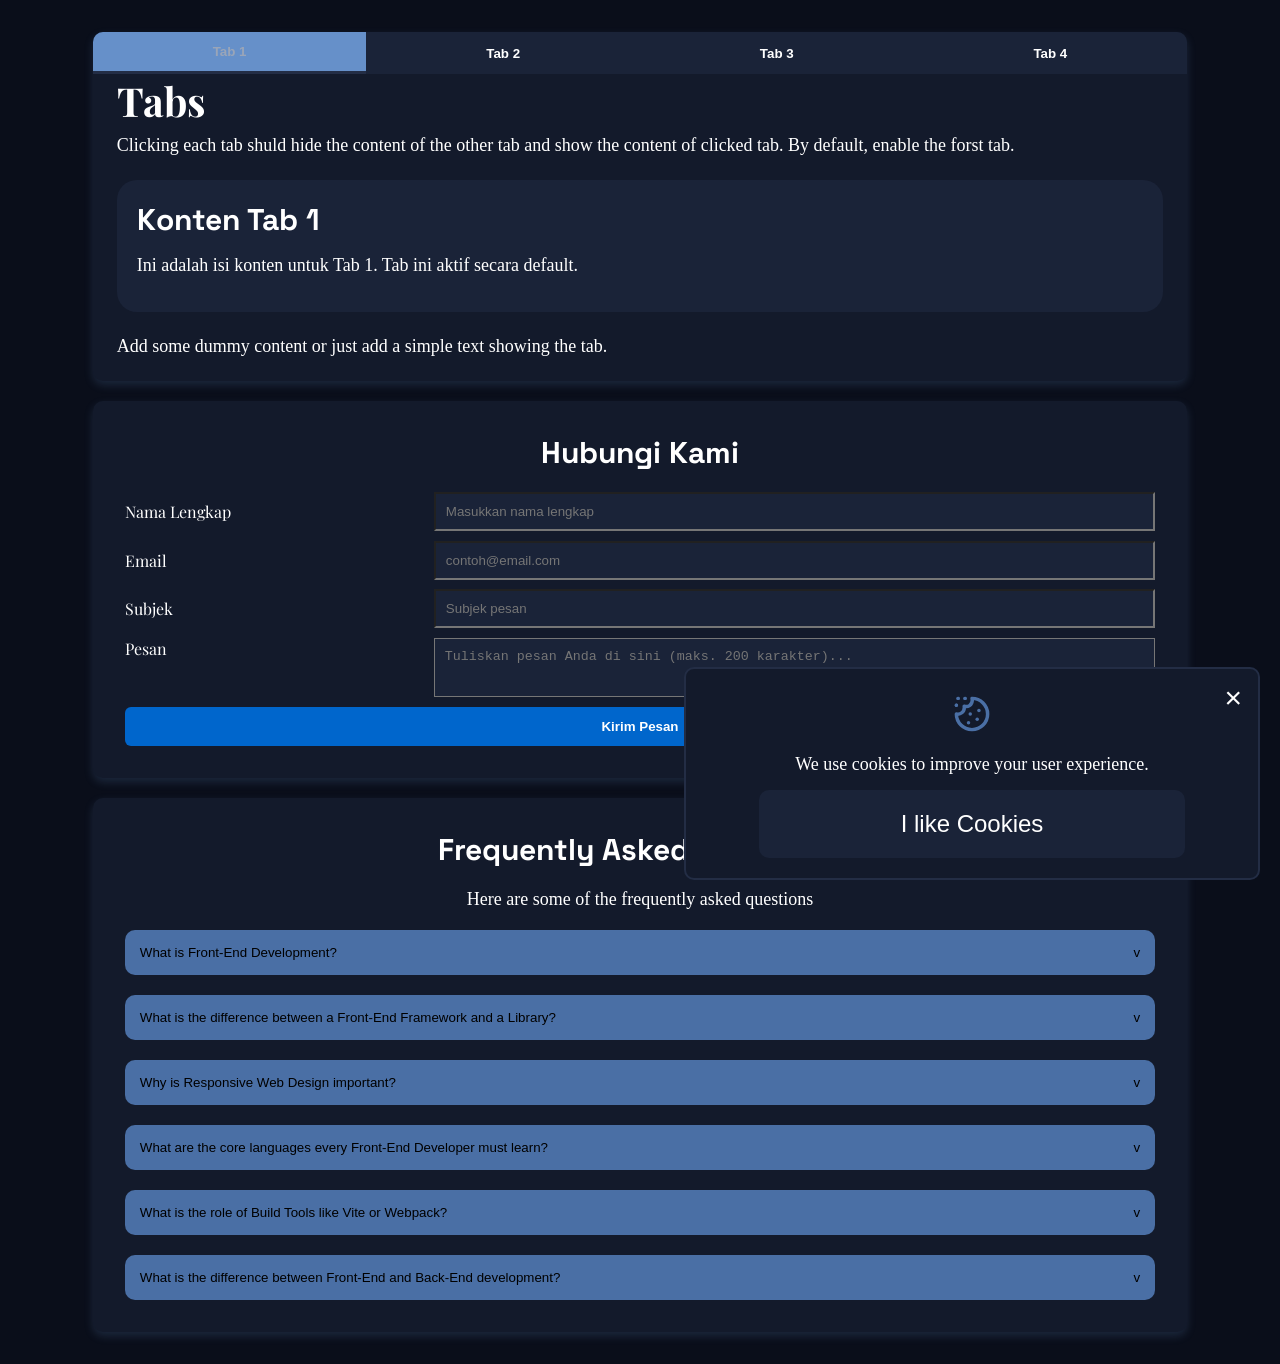
<file: beginner/accordion/index.html>
<!DOCTYPE html>
<html lang="en">
<head>
    <meta charset="UTF-8">
    <meta name="viewport" content="width=device-width, initial-scale=1.0">

    <link rel="preconnect" href="https://fonts.googleapis.com">
    <link rel="preconnect" href="https://fonts.gstatic.com" crossorigin>

    <link href="https://fonts.googleapis.com/css2?family=Inter:wght@100..900&family=JetBrains+Mono:wght@100..800&family=Playfair+Display:wght@400..900&family=Space+Grotesk:wght@300..700&display=swap" rel="stylesheet">

    <link rel="stylesheet" href="style.css">
    <link rel="icon" type="image/svg+xml" href="svg/Logo-new.svg">

    <title>Accordion</title>
</head>
<body>
    <main class="tabs-container">
        <nav class="tabs-nav" role="tablist" aria-label="Navigasi Tab">
            <button 
                type="button"
                class="tab-btn active" 
                role="tab" 
                aria-selected="true" 
                aria-controls="tab-1" 
                id="btn-tab-1">
                Tab 1
            </button>

            <button 
                type="button"
                class="tab-btn" 
                role="tab" 
                aria-selected="false" 
                aria-controls="tab-2" 
                id="btn-tab-2">
                Tab 2
            </button>

            <button 
                type="button"
                class="tab-btn" 
                role="tab" 
                aria-selected="false" 
                aria-controls="tab-3" 
                id="btn-tab-3">
                Tab 3
            </button>

            <button 
                type="button"
                class="tab-btn" 
                role="tab" 
                aria-selected="false" 
                aria-controls="tab-4" 
                id="btn-tab-4">
                Tab 4
            </button>
        </nav>
        <header class="content-header">
            <h1>Tabs</h1>
            <p>Clicking each tab shuld hide the content of the other tab and show the content of clicked tab. By default, enable the forst tab.</p>
        </header>
        <div class="tabs-content">
            <section 
                id="tab-1" 
                class="tab-panel active" 
                role="tabpanel" 
                aria-labelledby="btn-tab-1">
                <h2>Konten Tab 1</h2>
                <p>Ini adalah isi konten untuk Tab 1. Tab ini aktif secara default.</p>
            </section>

            <section 
                id="tab-2" 
                class="tab-panel" 
                role="tabpanel" 
                aria-labelledby="btn-tab-2" 
                hidden>
                <h2>Konten Tab 2</h2>
                <p>Lorem ipsum dolor sit amet, consectetur adipiscing elit. Vestibulum tristique placerat ante sit amet pulvinar. Sed malesuada viverra risus et tristique. Aliquam erat volutpat. Aliquam erat volutpat. Nulla ornare neque ac mauris aliquet, id commodo libero ullamcorper. Etiam tincidunt erat sit amet ante malesuada facilisis. Donec fringilla molestie venenatis. Proin id ex id nulla tristique accumsan. Curabitur porta accumsan ultrices.</p>
                <p>Phasellus consectetur sit amet odio vitae euismod. Proin viverra convallis mi at tempus. Quisque quam dolor, rutrum vitae condimentum nec, dignissim ac mauris. Nunc sollicitudin nec nulla ac ornare. Morbi hendrerit, diam vel malesuada commodo, ipsum dui molestie velit, nec pretium odio nisl ut nibh. Aliquam dictum ante diam, a blandit mi scelerisque vel. Aliquam et convallis felis, fringilla volutpat sem. Curabitur blandit ornare quam non sagittis. Quisque vel tempus justo, sed mollis augue. Nulla facilisi. Suspendisse placerat placerat nisl, id porttitor arcu lobortis non.</p>
                <p>Aliquam eget sem at sapien sodales congue. Sed condimentum a mi id varius. Sed tempor lectus et odio lobortis, nec sodales elit dictum. Morbi eros neque, sagittis non sem in, tempor aliquet mauris. Suspendisse tincidunt sapien ac lorem blandit, at egestas quam posuere. Duis sollicitudin consequat felis, sit amet maximus enim consectetur ut. Duis pellentesque enim mi, ac bibendum massa auctor at. Praesent eget sodales urna, quis consequat risus. Curabitur aliquet vestibulum viverra. Aenean sem ante, mollis ac odio ac, ultricies posuere leo. Sed ultricies metus eget magna sodales condimentum. Nullam in quam eu lorem sodales viverra. Praesent dictum, sem et vestibulum vestibulum, arcu augue euismod mi, vel facilisis urna lacus non sem.</p>
                <p>Donec tincidunt massa enim, sed rutrum elit facilisis mattis. Sed suscipit magna eu eleifend elementum. Fusce in lacinia tortor. Morbi justo ipsum, aliquet at massa et, hendrerit ultrices turpis. Mauris semper tortor eu dolor placerat auctor. Praesent et ante a sem tincidunt congue. Mauris egestas ex id quam sodales, ac pulvinar leo ultrices. Nullam a cursus odio. Suspendisse dictum nunc ac dolor congue, nec eleifend justo euismod. Maecenas semper sapien sodales tortor semper, luctus lacinia magna congue. Donec aliquet vestibulum diam at mattis. Ut tincidunt nisi eget ante malesuada rutrum.</p>
            </section>

            <section 
                id="tab-3" 
                class="tab-panel" 
                role="tabpanel" 
                aria-labelledby="btn-tab-3" 
                hidden>
                <h2>Konten Tab 3</h2>
                <p>Ini adalah isi konten untuk Tab 3.</p>
            </section>

            <section 
                id="tab-4" 
                class="tab-panel" 
                role="tabpanel" 
                aria-labelledby="btn-tab-4" 
                hidden>
                <h2>Konten Tab 4</h2>
                <p>Ini adalah isi konten untuk Tab 4.</p>
            </section>
        </div>
        <footer class="footer-content">
            <p>Add some dummy content or just add a simple text showing the tab.</p>
        </footer>
    </main>
    <div class="form-container">
        <h2>Hubungi Kami</h2>
        <form class="contact-form" id="contact-form">
        
        <div class="form-group">
            <label for="fullname">Nama Lengkap</label>
            <input type="text" id="fullname" placeholder="Masukkan nama lengkap" required>
        </div>

        <div class="form-group">
            <label for="email">Email</label>
            <input type="email" id="email" placeholder="contoh@email.com" required>
        </div>

        <div class="form-group">
            <label for="subject">Subjek</label>
            <input type="text" id="subject" placeholder="Subjek pesan" required>
        </div>

        <div class="form-group">
            <label class="message" for="message">Pesan</label>
            <div class="textarea-wrapper">
                <textarea 
                    id="message" 
                    maxlength="200" 
                    placeholder="Tuliskan pesan Anda di sini (maks. 200 karakter)..." 
                    required></textarea>
                <div class="char-counter" id="counter-info">
                    <span id="char-count">0</span> / <span id="max-count">200</span> Karakter
                </div>
            </div>
        </div>

        <button class="btn-form" type="submit">Kirim Pesan</button>

        </form>
    </div>

    <section class="accordion-container">
        <h2>Frequently Asked Questions</h2>
        <p class="subtitle">Here are some of the frequently asked questions</p>

        <div class="accordion">
            <div class="accordion-item">
                <button class="accordion-header">
                <span>What is Front-End Development?</span>
                <span class="icon">v</span>
                </button>
                <div class="accordion-content">
                <p>Front-End Development is the process of building the visual interface and user experience of a website or application that users interact with directly.</p>
                </div>
            </div>

            <div class="accordion-item">
                <button class="accordion-header">
                <span>What is the difference between a Front-End Framework and a Library?</span>
                <span class="icon">v</span>
                </button>
                <div class="accordion-content">
                    <p>A framework provides a complete structural architecture and workflow rules for your app, while a library is a collection of specific utility functions you call as needed.</p>
                </div>
            </div>

            <div class="accordion-item">
                <button class="accordion-header">
                <span>Why is Responsive Web Design important?</span>
                <span class="icon">v</span>
                </button>
                <div class="accordion-content">
                    <p>Responsive Web Design ensures a website automatically adjusts its layout to provide an optimal viewing experience across all device sizes, from mobile phones to desktops.</p>
                </div>
            </div>

            <div class="accordion-item">
                <button class="accordion-header">
                <span>What are the core languages every Front-End Developer must learn?</span>
                <span class="icon">v</span>
                </button>
                <div class="accordion-content">
                    <p>The three essential languages are HTML for page structure, CSS for visual styling and layout, and JavaScript for adding interactivity.</p>
                </div>
            </div>

            <div class="accordion-item">
                <button class="accordion-header">
                <span>What is the role of Build Tools like Vite or Webpack?</span>
                <span class="icon">v</span>
                </button>
                <div class="accordion-content">
                    <p>Build tools bundle, minify, and optimize your source code so the browser can load the website much faster and more efficiently.</p>
                </div>
            </div>

            <div class="accordion-item">
                <button class="accordion-header">
                <span>What is the difference between Front-End and Back-End development?</span>
                <span class="icon">v</span>
                </button>
                <div class="accordion-content">
                    <p>Front-End focuses on everything users see and interact with in their browser, while Back-End handles the server-side logic, databases, and authentication behind the scenes.</p>
                </div>
            </div>
        </div>
    </section>

    <aside class="cookie-ban hidden" id="cookie-ban">
        <button class="close-btn" id="close-btn">&times;</button>
        <div class="cookie-icon">    
            <img src="svg/cookie-svgrepo-com.svg" alt="cookie icon">
        </div>
        <p class="cookie-message">We use cookies to improve your user experience.</p>
        <button class="accept-btn" id="accept-btn">I like Cookies</button>
    </aside>

    <script src="script.js"></script>
</body>
</html>
</file>
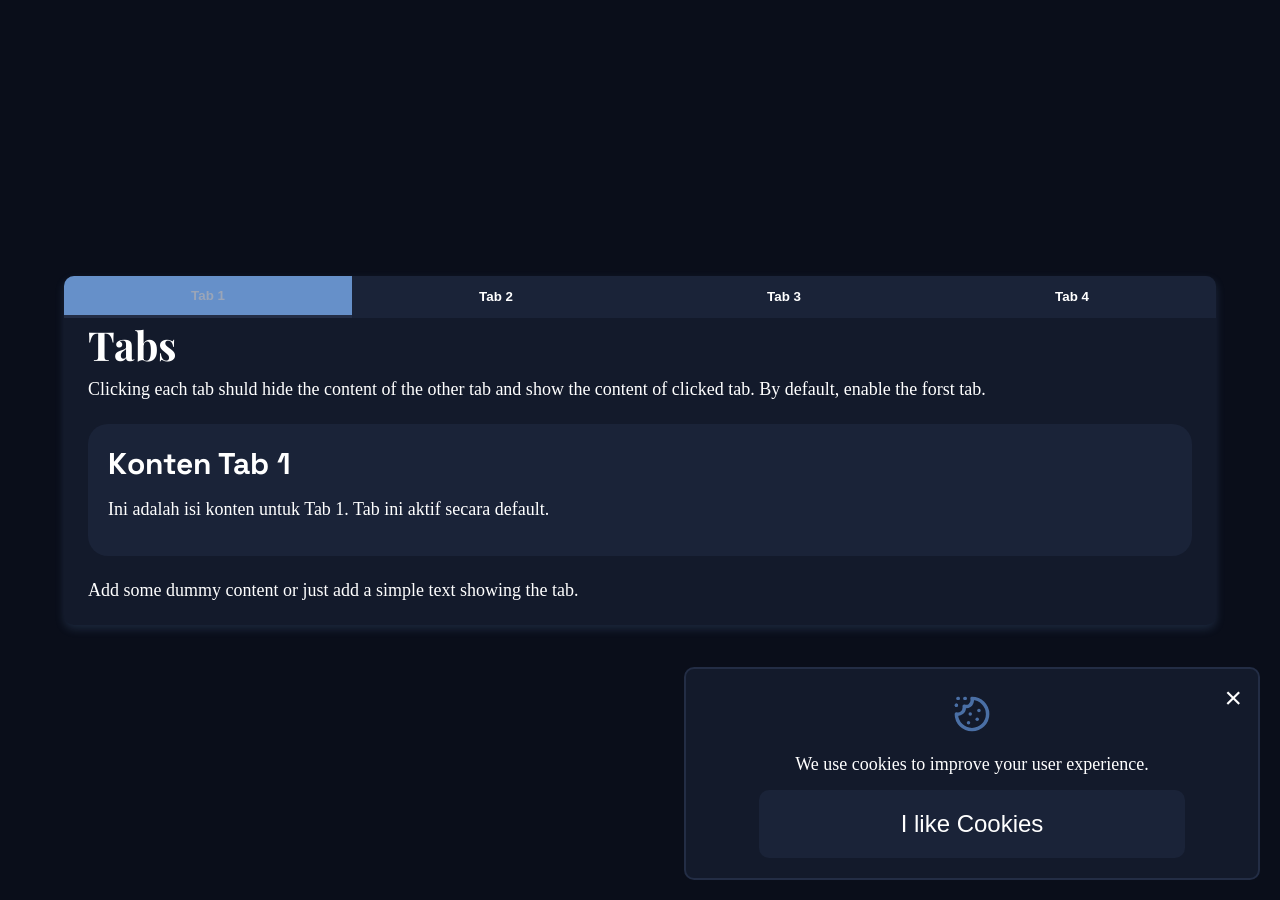
<file: beginner/cookie-consent/index.html>
<!DOCTYPE html>
<html lang="en">
<head>
    <meta charset="UTF-8">
    <meta name="viewport" content="width=device-width, initial-scale=1.0">

    <link rel="preconnect" href="https://fonts.googleapis.com">
    <link rel="preconnect" href="https://fonts.gstatic.com" crossorigin>

    <link href="https://fonts.googleapis.com/css2?family=Inter:wght@100..900&family=JetBrains+Mono:wght@100..800&family=Playfair+Display:wght@400..900&family=Space+Grotesk:wght@300..700&display=swap" rel="stylesheet">

    <link rel="stylesheet" href="style.css">
    <link rel="icon" type="image/svg+xml" href="svg/Logo-new.svg">

    <title>Tab</title>
</head>
<body>
    <main class="tabs-container">
        <nav class="tabs-nav" role="tablist" aria-label="Navigasi Tab">
            <button 
                type="button"
                class="tab-btn active" 
                role="tab" 
                aria-selected="true" 
                aria-controls="tab-1" 
                id="btn-tab-1">
                Tab 1
            </button>

            <button 
                type="button"
                class="tab-btn" 
                role="tab" 
                aria-selected="false" 
                aria-controls="tab-2" 
                id="btn-tab-2">
                Tab 2
            </button>

            <button 
                type="button"
                class="tab-btn" 
                role="tab" 
                aria-selected="false" 
                aria-controls="tab-3" 
                id="btn-tab-3">
                Tab 3
            </button>

            <button 
                type="button"
                class="tab-btn" 
                role="tab" 
                aria-selected="false" 
                aria-controls="tab-4" 
                id="btn-tab-4">
                Tab 4
            </button>
        </nav>
        <header class="content-header">
            <h1>Tabs</h1>
            <p>Clicking each tab shuld hide the content of the other tab and show the content of clicked tab. By default, enable the forst tab.</p>
        </header>
        <div class="tabs-content">
            <section 
                id="tab-1" 
                class="tab-panel active" 
                role="tabpanel" 
                aria-labelledby="btn-tab-1">
                <h2>Konten Tab 1</h2>
                <p>Ini adalah isi konten untuk Tab 1. Tab ini aktif secara default.</p>
            </section>

            <section 
                id="tab-2" 
                class="tab-panel" 
                role="tabpanel" 
                aria-labelledby="btn-tab-2" 
                hidden>
                <h2>Konten Tab 2</h2>
                <p>Lorem ipsum dolor sit amet, consectetur adipiscing elit. Vestibulum tristique placerat ante sit amet pulvinar. Sed malesuada viverra risus et tristique. Aliquam erat volutpat. Aliquam erat volutpat. Nulla ornare neque ac mauris aliquet, id commodo libero ullamcorper. Etiam tincidunt erat sit amet ante malesuada facilisis. Donec fringilla molestie venenatis. Proin id ex id nulla tristique accumsan. Curabitur porta accumsan ultrices.</p>
                <p>Phasellus consectetur sit amet odio vitae euismod. Proin viverra convallis mi at tempus. Quisque quam dolor, rutrum vitae condimentum nec, dignissim ac mauris. Nunc sollicitudin nec nulla ac ornare. Morbi hendrerit, diam vel malesuada commodo, ipsum dui molestie velit, nec pretium odio nisl ut nibh. Aliquam dictum ante diam, a blandit mi scelerisque vel. Aliquam et convallis felis, fringilla volutpat sem. Curabitur blandit ornare quam non sagittis. Quisque vel tempus justo, sed mollis augue. Nulla facilisi. Suspendisse placerat placerat nisl, id porttitor arcu lobortis non.</p>
                <p>Aliquam eget sem at sapien sodales congue. Sed condimentum a mi id varius. Sed tempor lectus et odio lobortis, nec sodales elit dictum. Morbi eros neque, sagittis non sem in, tempor aliquet mauris. Suspendisse tincidunt sapien ac lorem blandit, at egestas quam posuere. Duis sollicitudin consequat felis, sit amet maximus enim consectetur ut. Duis pellentesque enim mi, ac bibendum massa auctor at. Praesent eget sodales urna, quis consequat risus. Curabitur aliquet vestibulum viverra. Aenean sem ante, mollis ac odio ac, ultricies posuere leo. Sed ultricies metus eget magna sodales condimentum. Nullam in quam eu lorem sodales viverra. Praesent dictum, sem et vestibulum vestibulum, arcu augue euismod mi, vel facilisis urna lacus non sem.</p>
                <p>Donec tincidunt massa enim, sed rutrum elit facilisis mattis. Sed suscipit magna eu eleifend elementum. Fusce in lacinia tortor. Morbi justo ipsum, aliquet at massa et, hendrerit ultrices turpis. Mauris semper tortor eu dolor placerat auctor. Praesent et ante a sem tincidunt congue. Mauris egestas ex id quam sodales, ac pulvinar leo ultrices. Nullam a cursus odio. Suspendisse dictum nunc ac dolor congue, nec eleifend justo euismod. Maecenas semper sapien sodales tortor semper, luctus lacinia magna congue. Donec aliquet vestibulum diam at mattis. Ut tincidunt nisi eget ante malesuada rutrum.</p>
            </section>

            <section 
                id="tab-3" 
                class="tab-panel" 
                role="tabpanel" 
                aria-labelledby="btn-tab-3" 
                hidden>
                <h2>Konten Tab 3</h2>
                <p>Ini adalah isi konten untuk Tab 3.</p>
            </section>

            <section 
                id="tab-4" 
                class="tab-panel" 
                role="tabpanel" 
                aria-labelledby="btn-tab-4" 
                hidden>
                <h2>Konten Tab 4</h2>
                <p>Ini adalah isi konten untuk Tab 4.</p>
            </section>
        </div>
        <footer class="footer-content">
            <p>Add some dummy content or just add a simple text showing the tab.</p>
        </footer>
    </main>
    <aside class="cookie-ban hidden" id="cookie-ban">
        <button class="close-btn" id="close-btn">&times;</button>
        <div class="cookie-icon">    
            <img src="svg/cookie-svgrepo-com.svg" alt="cookie icon">
        </div>
        <p class="cookie-message">We use cookies to improve your user experience.</p>
        <button class="accept-btn" id="accept-btn">I like Cookies</button>
    </aside>

    <script src="script.js"></script>
</body>
</html>
</file>
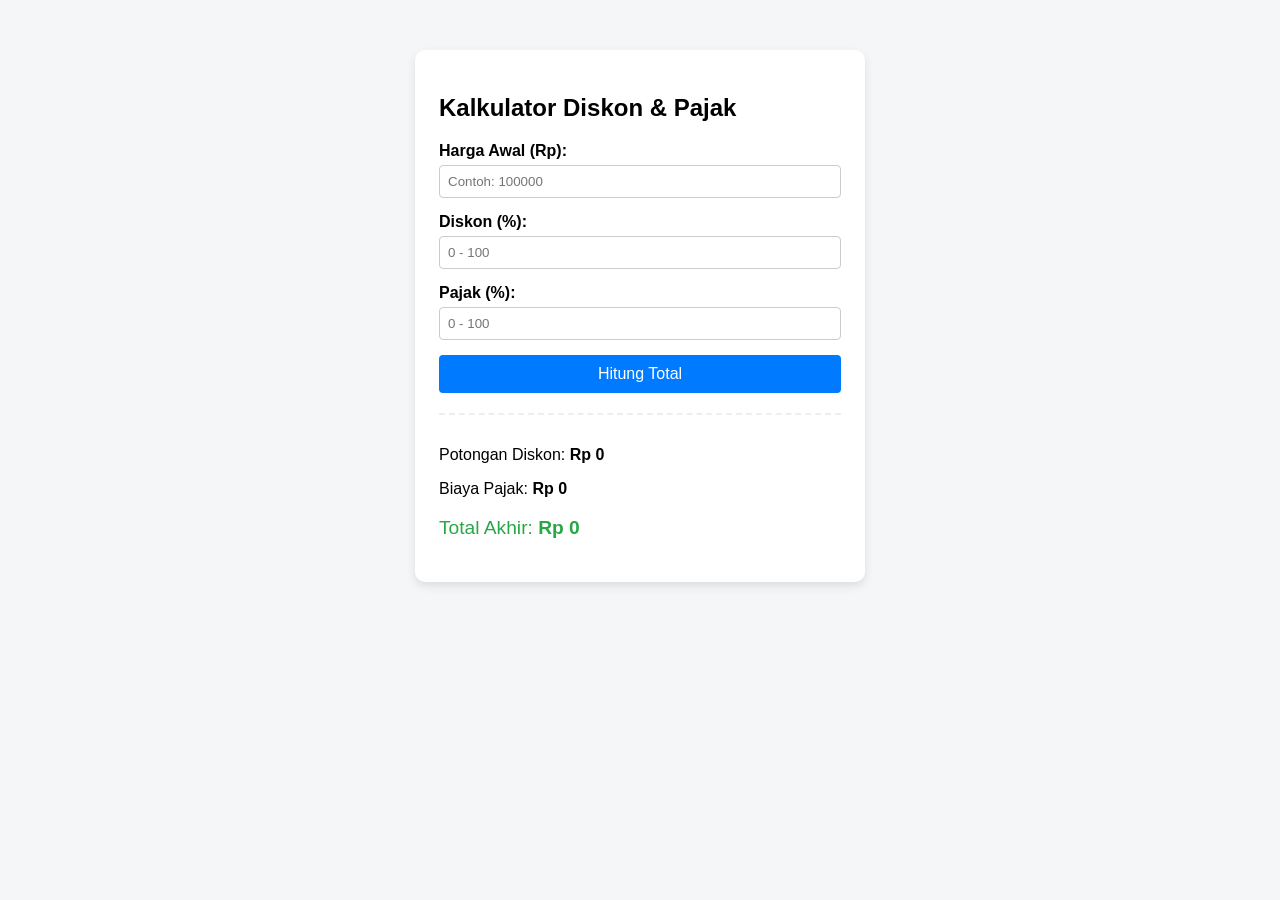
<file: beginner/price-calculator/index.html>
<!DOCTYPE html>
<html lang="id">
<head>
  <meta charset="UTF-8">
  <link rel="stylesheet" href="style.css">
  <title>Kalkulator Diskon & Pajak</title>
</head>
<body>

  <div class="card">
    <h2>Kalkulator Diskon & Pajak</h2>


    <div id="errorBox" class="error-message"></div>

    <form id="calculatorForm">
      <div class="form-group">
        <label for="price">Harga Awal (Rp):</label>
        <input type="number" id="price" placeholder="Contoh: 100000" step="any" required>
      </div>

      <div class="form-group">
        <label for="discount">Diskon (%):</label>
        <input type="number" id="discount" placeholder="0 - 100" step="any" required>
      </div>

      <div class="form-group">
        <label for="tax">Pajak (%):</label>
        <input type="number" id="tax" placeholder="0 - 100" step="any" required>
      </div>

      <button type="submit">Hitung Total</button>
    </form>


    <div class="result-box">
      <p>Potongan Diskon: <strong>Rp <span id="discountResult">0</span></strong></p>
      <p>Biaya Pajak: <strong>Rp <span id="taxResult">0</span></strong></p>
      <p class="total">Total Akhir: <strong>Rp <span id="finalPriceResult">0</span></strong></p>
    </div>
  </div>

  <script src="script.js"></script>
</body>
</html>
</file>
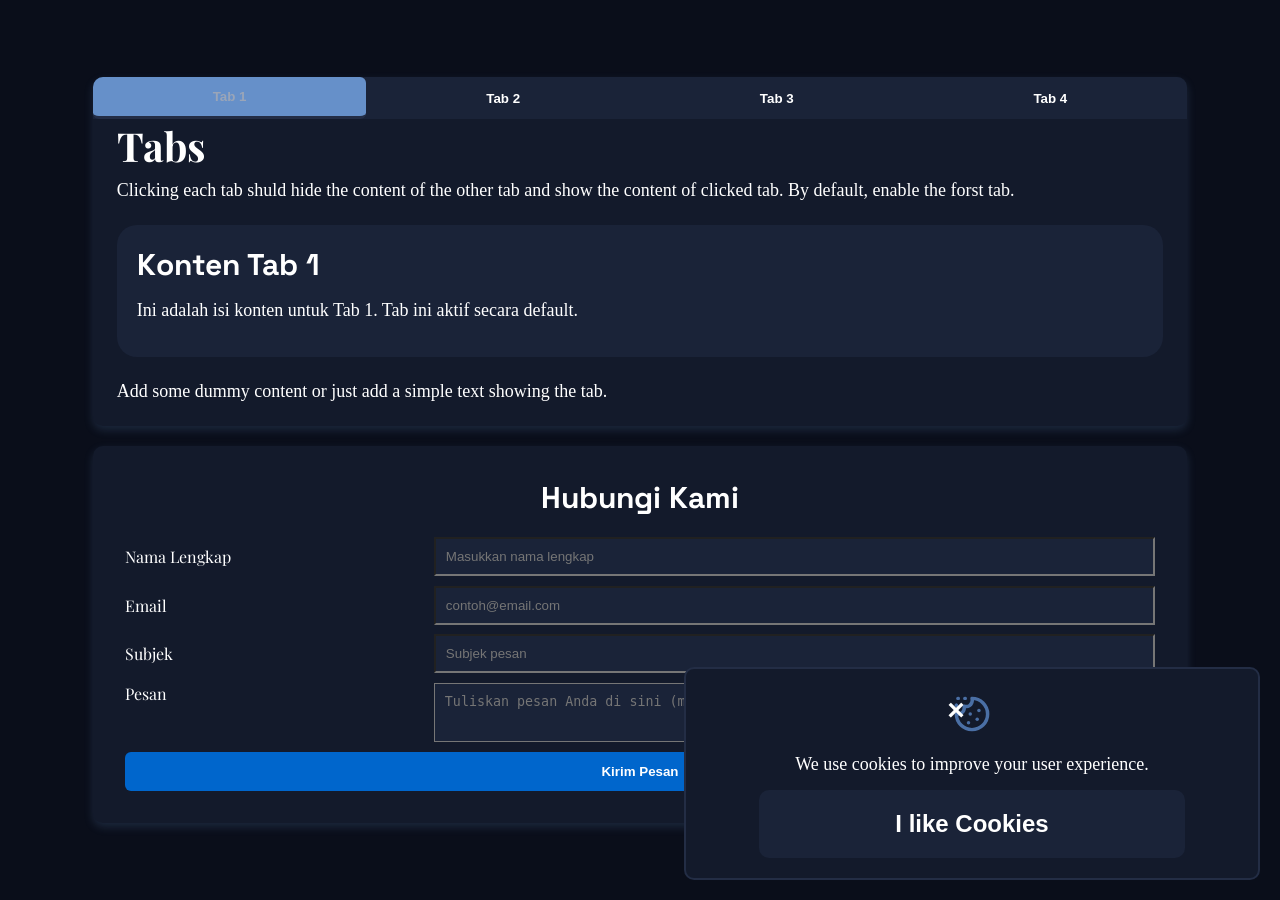
<file: beginner/restricted-textarea/index.html>
<!DOCTYPE html>
<html lang="en">
<head>
    <meta charset="UTF-8">
    <meta name="viewport" content="width=device-width, initial-scale=1.0">

    <link rel="preconnect" href="https://fonts.googleapis.com">
    <link rel="preconnect" href="https://fonts.gstatic.com" crossorigin>

    <link href="https://fonts.googleapis.com/css2?family=Inter:wght@100..900&family=JetBrains+Mono:wght@100..800&family=Playfair+Display:wght@400..900&family=Space+Grotesk:wght@300..700&display=swap" rel="stylesheet">

    <link rel="stylesheet" href="style.css">
    <link rel="icon" type="image/svg+xml" href="svg/Logo-new.svg">

    <title>Tab</title>
</head>
<body>
    <main class="tabs-container">
        <nav class="tabs-nav" role="tablist" aria-label="Navigasi Tab">
            <button 
                type="button"
                class="tab-btn active" 
                role="tab" 
                aria-selected="true" 
                aria-controls="tab-1" 
                id="btn-tab-1">
                Tab 1
            </button>

            <button 
                type="button"
                class="tab-btn" 
                role="tab" 
                aria-selected="false" 
                aria-controls="tab-2" 
                id="btn-tab-2">
                Tab 2
            </button>

            <button 
                type="button"
                class="tab-btn" 
                role="tab" 
                aria-selected="false" 
                aria-controls="tab-3" 
                id="btn-tab-3">
                Tab 3
            </button>

            <button 
                type="button"
                class="tab-btn" 
                role="tab" 
                aria-selected="false" 
                aria-controls="tab-4" 
                id="btn-tab-4">
                Tab 4
            </button>
        </nav>
        <header class="content-header">
            <h1>Tabs</h1>
            <p>Clicking each tab shuld hide the content of the other tab and show the content of clicked tab. By default, enable the forst tab.</p>
        </header>
        <div class="tabs-content">
            <section 
                id="tab-1" 
                class="tab-panel active" 
                role="tabpanel" 
                aria-labelledby="btn-tab-1">
                <h2>Konten Tab 1</h2>
                <p>Ini adalah isi konten untuk Tab 1. Tab ini aktif secara default.</p>
            </section>

            <section 
                id="tab-2" 
                class="tab-panel" 
                role="tabpanel" 
                aria-labelledby="btn-tab-2" 
                hidden>
                <h2>Konten Tab 2</h2>
                <p>Lorem ipsum dolor sit amet, consectetur adipiscing elit. Vestibulum tristique placerat ante sit amet pulvinar. Sed malesuada viverra risus et tristique. Aliquam erat volutpat. Aliquam erat volutpat. Nulla ornare neque ac mauris aliquet, id commodo libero ullamcorper. Etiam tincidunt erat sit amet ante malesuada facilisis. Donec fringilla molestie venenatis. Proin id ex id nulla tristique accumsan. Curabitur porta accumsan ultrices.</p>
                <p>Phasellus consectetur sit amet odio vitae euismod. Proin viverra convallis mi at tempus. Quisque quam dolor, rutrum vitae condimentum nec, dignissim ac mauris. Nunc sollicitudin nec nulla ac ornare. Morbi hendrerit, diam vel malesuada commodo, ipsum dui molestie velit, nec pretium odio nisl ut nibh. Aliquam dictum ante diam, a blandit mi scelerisque vel. Aliquam et convallis felis, fringilla volutpat sem. Curabitur blandit ornare quam non sagittis. Quisque vel tempus justo, sed mollis augue. Nulla facilisi. Suspendisse placerat placerat nisl, id porttitor arcu lobortis non.</p>
                <p>Aliquam eget sem at sapien sodales congue. Sed condimentum a mi id varius. Sed tempor lectus et odio lobortis, nec sodales elit dictum. Morbi eros neque, sagittis non sem in, tempor aliquet mauris. Suspendisse tincidunt sapien ac lorem blandit, at egestas quam posuere. Duis sollicitudin consequat felis, sit amet maximus enim consectetur ut. Duis pellentesque enim mi, ac bibendum massa auctor at. Praesent eget sodales urna, quis consequat risus. Curabitur aliquet vestibulum viverra. Aenean sem ante, mollis ac odio ac, ultricies posuere leo. Sed ultricies metus eget magna sodales condimentum. Nullam in quam eu lorem sodales viverra. Praesent dictum, sem et vestibulum vestibulum, arcu augue euismod mi, vel facilisis urna lacus non sem.</p>
                <p>Donec tincidunt massa enim, sed rutrum elit facilisis mattis. Sed suscipit magna eu eleifend elementum. Fusce in lacinia tortor. Morbi justo ipsum, aliquet at massa et, hendrerit ultrices turpis. Mauris semper tortor eu dolor placerat auctor. Praesent et ante a sem tincidunt congue. Mauris egestas ex id quam sodales, ac pulvinar leo ultrices. Nullam a cursus odio. Suspendisse dictum nunc ac dolor congue, nec eleifend justo euismod. Maecenas semper sapien sodales tortor semper, luctus lacinia magna congue. Donec aliquet vestibulum diam at mattis. Ut tincidunt nisi eget ante malesuada rutrum.</p>
            </section>

            <section 
                id="tab-3" 
                class="tab-panel" 
                role="tabpanel" 
                aria-labelledby="btn-tab-3" 
                hidden>
                <h2>Konten Tab 3</h2>
                <p>Ini adalah isi konten untuk Tab 3.</p>
            </section>

            <section 
                id="tab-4" 
                class="tab-panel" 
                role="tabpanel" 
                aria-labelledby="btn-tab-4" 
                hidden>
                <h2>Konten Tab 4</h2>
                <p>Ini adalah isi konten untuk Tab 4.</p>
            </section>
        </div>
        <footer class="footer-content">
            <p>Add some dummy content or just add a simple text showing the tab.</p>
        </footer>
    </main>
    <div class="form-container">
        <h2>Hubungi Kami</h2>
        <form class="contact-form" id="contact-form">
        
        <div class="form-group">
            <label for="fullname">Nama Lengkap</label>
            <input type="text" id="fullname" placeholder="Masukkan nama lengkap" required>
        </div>

        <div class="form-group">
            <label for="email">Email</label>
            <input type="email" id="email" placeholder="contoh@email.com" required>
        </div>

        <div class="form-group">
            <label for="subject">Subjek</label>
            <input type="text" id="subject" placeholder="Subjek pesan" required>
        </div>

        <div class="form-group">
            <label class="message" for="message">Pesan</label>
            <div class="textarea-wrapper">
                <textarea 
                    id="message" 
                    maxlength="200" 
                    placeholder="Tuliskan pesan Anda di sini (maks. 200 karakter)..." 
                    required></textarea>
                <div class="char-counter" id="counter-info">
                    <span id="char-count">0</span> / <span id="max-count">200</span> Karakter
                </div>
            </div>
        </div>

        <button type="submit">Kirim Pesan</button>

        </form>
    </div>
    <aside class="cookie-ban hidden" id="cookie-ban">
        <button class="close-btn" id="close-btn">&times;</button>
        <div class="cookie-icon">    
            <img src="svg/cookie-svgrepo-com.svg" alt="cookie icon">
        </div>
        <p class="cookie-message">We use cookies to improve your user experience.</p>
        <button class="accept-btn" id="accept-btn">I like Cookies</button>
    </aside>

    <script src="script.js"></script>
</body>
</html>
</file>
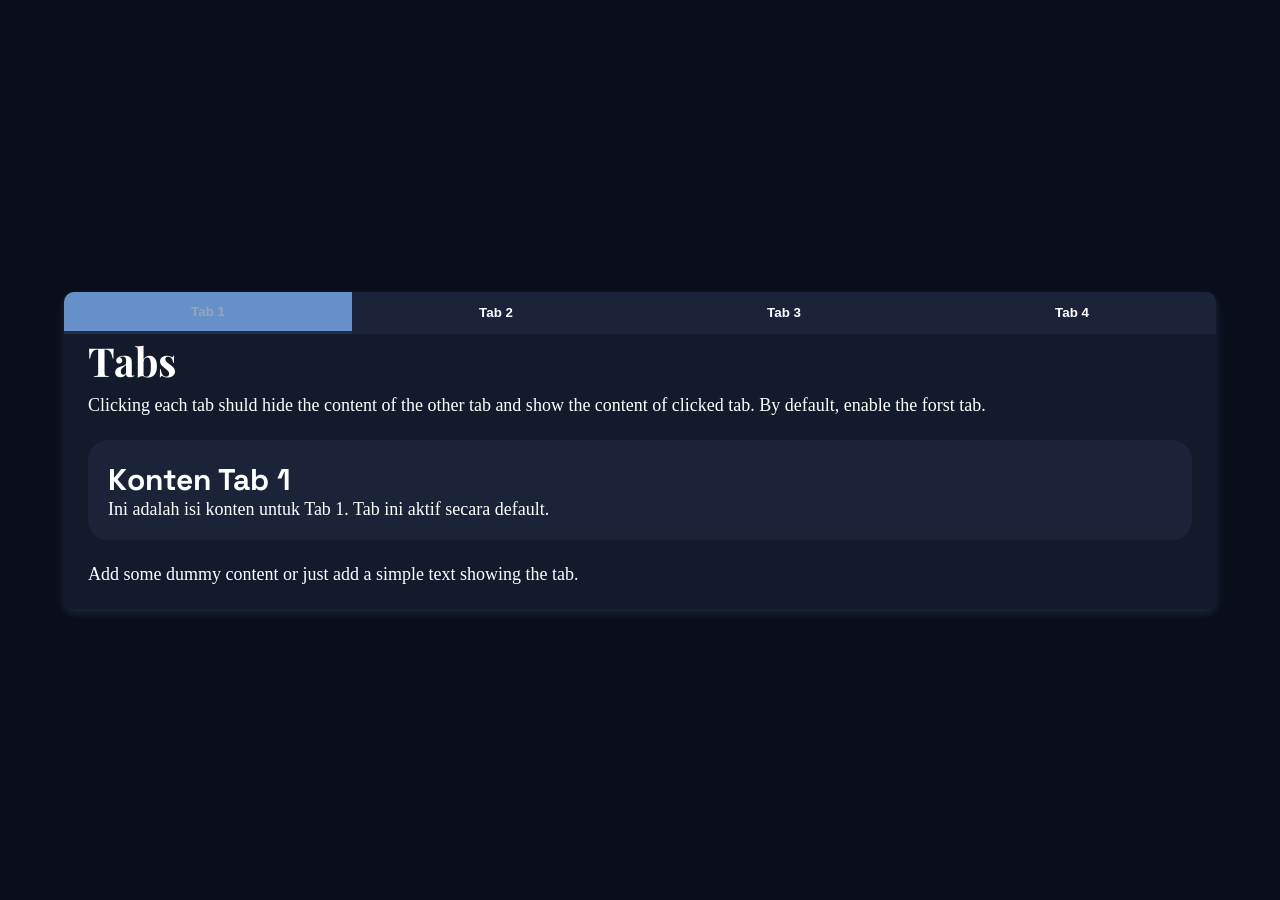
<file: beginner/tabs/index.html>
<!DOCTYPE html>
<html lang="en">
<head>
    <meta charset="UTF-8">
    <meta name="viewport" content="width=device-width, initial-scale=1.0">

    <link rel="preconnect" href="https://fonts.googleapis.com">
    <link rel="preconnect" href="https://fonts.gstatic.com" crossorigin>

    <link href="https://fonts.googleapis.com/css2?family=Inter:wght@100..900&family=JetBrains+Mono:wght@100..800&family=Playfair+Display:wght@400..900&family=Space+Grotesk:wght@300..700&display=swap" rel="stylesheet">

    <link rel="stylesheet" href="style.css">
    <link rel="icon" type="image/svg+xml" href="Logo-new.svg">

    <title>Tab</title>
</head>
<body>
    <main class="tabs-container">
        <nav class="tabs-nav" role="tablist" aria-label="Navigasi Tab">
            <button 
                type="button"
                class="tab-btn active" 
                role="tab" 
                aria-selected="true" 
                aria-controls="tab-1" 
                id="btn-tab-1">
                Tab 1
            </button>

            <button 
                type="button"
                class="tab-btn" 
                role="tab" 
                aria-selected="false" 
                aria-controls="tab-2" 
                id="btn-tab-2">
                Tab 2
            </button>

            <button 
                type="button"
                class="tab-btn" 
                role="tab" 
                aria-selected="false" 
                aria-controls="tab-3" 
                id="btn-tab-3">
                Tab 3
            </button>

            <button 
                type="button"
                class="tab-btn" 
                role="tab" 
                aria-selected="false" 
                aria-controls="tab-4" 
                id="btn-tab-4">
                Tab 4
            </button>
        </nav>
        <header class="content-header">
            <h1>Tabs</h1>
            <p>Clicking each tab shuld hide the content of the other tab and show the content of clicked tab. By default, enable the forst tab.</p>
        </header>
        <div class="tabs-content">
            <section 
                id="tab-1" 
                class="tab-panel active" 
                role="tabpanel" 
                aria-labelledby="btn-tab-1">
                <h2>Konten Tab 1</h2>
                <p>Ini adalah isi konten untuk Tab 1. Tab ini aktif secara default.</p>
            </section>

            <section 
                id="tab-2" 
                class="tab-panel" 
                role="tabpanel" 
                aria-labelledby="btn-tab-2" 
                hidden>
                <h2>Konten Tab 2</h2>
                <p>Ini adalah isi konten untuk Tab 2.</p>
            </section>

            <section 
                id="tab-3" 
                class="tab-panel" 
                role="tabpanel" 
                aria-labelledby="btn-tab-3" 
                hidden>
                <h2>Konten Tab 3</h2>
                <p>Ini adalah isi konten untuk Tab 3.</p>
            </section>

            <section 
                id="tab-4" 
                class="tab-panel" 
                role="tabpanel" 
                aria-labelledby="btn-tab-4" 
                hidden>
                <h2>Konten Tab 4</h2>
                <p>Ini adalah isi konten untuk Tab 4.</p>
            </section>
        </div>
        <footer class="footer-content">
            <p>Add some dummy content or just add a simple text showing the tab.</p>
        </footer>
    </main>

    <script src="script.js"></script>
</body>
</html>
</file>
<file: beginner/accordion/style.css>
*, *::before, *::after {
    box-sizing: border-box;
    margin: 0;
    padding: 0;
}

:root {
    --color-bg: #0a0e1a;
    --color-surface: #131a2b;
    --color-surface-sec: #1a2338;
    --color-accent: #4a6fa5;
    --color-accent-sec: #6690c9;
    --color-text: #ffffff;
    --color-text-sec: #9aa5b8;
    --color-border: #232d45;
    --color-focus: #6690c9;
    --color-focus-shadow: rgba(102, 144, 201, 0.2);

    --fs-display: clamp(2.25rem, 1.75rem + 2.5vw, 3rem);
    --fs-h1:      clamp(1.875rem, 1.5rem + 1.875vw, 2.5rem);
    --fs-h2:      clamp(1.5rem, 1.25rem + 1.25vw, 1.875rem);
    --fs-h3:      clamp(1.25rem, 1.1rem + .75vw, 1.5rem);
    --fs-body:    1.125rem;
    --fs-small:   clamp(.9375rem, .9rem + .1875vw, 1rem);
    --fs-xs:   clamp(.7375rem, .7rem + .1375vw, 0.8rem);

    --font-hero-heading: "Playfair Display", Georgia, serif;
    --font-sub-heading: "Space Grotesk", system-ui, sans-serif;
    --font-body: "Inter", system-ui, -apple-system, BlinkMacSystemFont, "Segoe UI", Roboto, Helvetica, Arial, sans-serif;
    --font-code: "JetBrains Mono", "Cascadia Code", Consolas, "Courier New", monospace;

    --space-3xs: clamp(.25rem, .23rem + .1vw, .3125rem);
    --space-2xs: clamp(.5rem, .46rem + .2vw, .625rem);
    --space-xs:  clamp(.75rem, .68rem + .35vw, .9375rem);
    --space-sm:  clamp(1rem, .9rem + .5vw, 1.25rem);
    --space-md:  clamp(1.5rem, 1.3rem + 1vw, 2rem);
    --space-lg:  clamp(2rem, 1.7rem + 1.5vw, 2.75rem);
    --space-xl:  clamp(3rem, 2.4rem + 3vw, 4.5rem);
    --space-2xl: clamp(4rem, 3.2rem + 4vw, 6rem);

    --border-radius: 20px;
    --border-radius-sm: 10px;
}

h1 { font-size: var(--fs-h1); }
h2 { font-size: var(--fs-h2); }
p { font-size: var(--fs-body); }
small { font-size: var(--fs-small); }

h1, figcaption, cite, label { font-family: var(--font-hero-heading); }
h2, h3, h4, h5, h6 { font-family: var(--font-sub-heading); }
code, pre { font-family: var(--font-code); }

h1, h2, h3, h4, h5, h6,
p, figure, blockquote, dl, dd {
    margin: 0;
}

body {
    display: flex;
    flex-direction: column;
    justify-content: center;
    align-items: center;
    min-height: 100vh;
    gap: var(--space-sm);
    background-color: var(--color-bg);
    color: var(--color-text);
    padding: var(--space-md);
}

.tabs-container {
  width: 90%;
  background: var(--color-surface);
  border-radius: var(--border-radius-sm);
  box-shadow: 0 4px 10px var(--color-focus-shadow);
  overflow: hidden;
}

.tabs-nav {
    display: flex;
    background-color: var(--color-surface-sec);
}

.tab-btn {
  flex: 1;
  padding: 12px;
  border: none;
  outline: none;
  background-color: transparent;
  cursor: pointer;
  font-weight: bold;
  transition: background-color 0.3s;
  color: var(--color-text);
}

.tab-btn:hover {
  background-color: var(--color-focus);
}

.tab-btn.active {
  background-color: var(--color-focus);
  color: var(--color-text-sec);
  border-bottom: 3px solid var(--color-border);
}

.content-header {
    display: flex;
    flex-direction: column;
    padding: 0 1.5rem;
    gap: 0.5rem;
}

.tabs-content {
  display: flex;
  flex-direction: column;
  padding: 20px;
  background: var(--color-surface-sec);
  border-radius: var(--border-radius);
  margin: 1.5rem;
}

.tabs-content p {
  margin:1rem 0;
}

.tab-panel {
  display: none;
}

.tab-panel.active {
  display: block;
}

.footer-content {
  padding: 0 1.5rem 1.5rem;
}

.form-container, 
.accordion-container {
  display: flex;
  flex-direction: column;
  width: 90%;
  background: var(--color-surface);
  border-radius: var(--border-radius-sm);
  box-shadow: 0 4px 10px var(--color-focus-shadow);
  padding: var(--space-md);
  gap: var(--space-sm);
  align-items: center;
  
}

.contact-form {
  flex: 1;
  display: flex;
  flex-direction: column;
  width: 100%;
  gap: var(--space-2xs);
}

.form-group {
  display: flex;
  justify-content: space-between;
}

.form-group input {
  width: 70%;
  padding: var(--space-2xs);
  background: var(--color-surface-sec);
}

.form-group label {
  display: flex;
  align-items: center
}

.form-group label.message {
  display: flex;
  align-items: flex-start;
}

.textarea-wrapper {
  position: relative;
  width: 70%;
  display: flex; 
  flex-direction: column;
}

.textarea-wrapper textarea {
  padding: var(--space-2xs);
  padding-bottom: var(--space-md);
  background: var(--color-surface-sec);
  resize: vertical;
  field-sizing: content;
}

textarea.limit-reached {
  border-color: #e53e3e;
  box-shadow: 0 0 0 1px #e53e3e;
}

.char-counter.limit-reached {
  color: #e53e3e;
  font-weight: bold;
}

.btn-form {
  width: 100%;
  padding: 12px;
  background-color: #0066cc;
  color: #fff;
  border: none;
  border-radius: 6px;
  font-weight: bold;
  cursor: pointer;
}

  button:hover {
  background-color: #0052a3;
}

.char-counter {
  position: absolute;
  bottom: 8px;
  right: 12px;
  color: var(--color-text);
  font-size: var(--fs-xs);
  pointer-events: none;
}

.accordion {
  display: flex;
  flex-direction: column;
  gap: var(--space-sm);
}

.accordion-header {
  width: 100%;
  padding: var(--space-xs);
  border: none;
  display: flex;
  justify-content: space-between;
  align-items: center;
  cursor: pointer;
  border-radius: var(--border-radius-sm);
  background: var(--color-accent);
  transition: border-radius 0.3s ease;
}

.accordion-header .icon {
  transition: transform 0.3s ease;
}

.accordion-item.active .accordion-header {
  border-bottom-left-radius: 0;
  border-bottom-right-radius: 0;
}

.accordion-item.active .accordion-header .icon {
  transform: rotate(180deg);
}

.accordion-content {
  max-height: 0;
  overflow: hidden;
  background: var(--color-bg);
  border-bottom-left-radius: 10px;
  border-bottom-right-radius: 10px;
  transition: max-height 0.3s ease-out, padding 0.3s ease-out;
  padding: 0 var(--space-xs);
}

.accordion-item.active .accordion-content {
  padding: var(--space-xs);
}

.cookie-ban {
  position: fixed;
  bottom: 20px;
  right: 20px;
  width: 45vw;
  background-color: var(--color-surface);
  padding: var(--space-sm);
  border: 2px solid var(--color-border);
  border-radius: var(--border-radius-sm);
  display: flex;
  flex-direction: column;
  align-items: center;
  gap: var(--space-xs);
  transition: opacity 0.3s ease, transform 0.3s ease;
}

.cookie-ban.hidden {
  display: none;
}

.close-btn {
  position: absolute;
  top: 12px;
  right: 16px;
  background: none;
  border: none;
  color: var(--color-text);
  font-size: var(--fs-h2);
  cursor: pointer;
}

.cookie-icon {
  width: 50px;
}

.cookie-icon img {
  width: 100%;
  height: auto;
  display: block;
}

.accept-btn {
  width: 80%;
  background-color: var(--color-surface-sec);
  color: var(--colot-text);
  border: none;
  padding: var(--space-sm);
  border-radius: var(--border-radius-sm);
  font-size: var(--fs-h3);
  cursor: pointer;
  transition: background-color 0.2s ease;
}

.accept-btn:hover {
  background-color: var(--color-focus);
}
</file>
<file: beginner/cookie-consent/style.css>
*, *::before, *::after {
    box-sizing: border-box;
    margin: 0;
    padding: 0;
}

:root {
    --color-bg: #0a0e1a;
    --color-surface: #131a2b;
    --color-surface-sec: #1a2338;
    --color-accent: #4a6fa5;
    --color-accent-sec: #6690c9;
    --color-text: #ffffff;
    --color-text-sec: #9aa5b8;
    --color-border: #232d45;
    --color-focus: #6690c9;
    --color-focus-shadow: rgba(102, 144, 201, 0.2);

    --fs-display: clamp(2.25rem, 1.75rem + 2.5vw, 3rem);
    --fs-h1:      clamp(1.875rem, 1.5rem + 1.875vw, 2.5rem);
    --fs-h2:      clamp(1.5rem, 1.25rem + 1.25vw, 1.875rem);
    --fs-h3:      clamp(1.25rem, 1.1rem + .75vw, 1.5rem);
    --fs-body:    1.125rem;
    --fs-small:   clamp(.9375rem, .9rem + .1875vw, 1rem);

    --font-hero-heading: "Playfair Display", Georgia, serif;
    --font-sub-heading: "Space Grotesk", system-ui, sans-serif;
    --font-body: "Inter", system-ui, -apple-system, BlinkMacSystemFont, "Segoe UI", Roboto, Helvetica, Arial, sans-serif;
    --font-code: "JetBrains Mono", "Cascadia Code", Consolas, "Courier New", monospace;

    --space-3xs: clamp(.25rem, .23rem + .1vw, .3125rem);
    --space-2xs: clamp(.5rem, .46rem + .2vw, .625rem);
    --space-xs:  clamp(.75rem, .68rem + .35vw, .9375rem);
    --space-sm:  clamp(1rem, .9rem + .5vw, 1.25rem);
    --space-md:  clamp(1.5rem, 1.3rem + 1vw, 2rem);
    --space-lg:  clamp(2rem, 1.7rem + 1.5vw, 2.75rem);
    --space-xl:  clamp(3rem, 2.4rem + 3vw, 4.5rem);
    --space-2xl: clamp(4rem, 3.2rem + 4vw, 6rem);

    --border-radius: 20px;
    --border-radius-sm: 10px;
}

h1 { font-size: var(--fs-h1); }
h2 { font-size: var(--fs-h2); }
p { font-size: var(--fs-body); }
small { font-size: var(--fs-small); }

h1, figcaption, cite, label { font-family: var(--font-hero-heading); }
h2, h3, h4, h5, h6 { font-family: var(--font-sub-heading); }
code, pre { font-family: var(--font-code); }

h1, h2, h3, h4, h5, h6,
p, figure, blockquote, dl, dd {
    margin: 0;
}

body {
    display: flex;
    flex-direction: column;
    justify-content: center;
    align-items: center;
    min-height: 100vh;
    background-color: var(--color-bg);
    color: var(--color-text);
}

.tabs-container {
    width: 90%;
    background: var(--color-surface);
    border-radius: var(--border-radius-sm);
    box-shadow: 0 4px 10px var(--color-focus-shadow);
    overflow: hidden;
}

.tabs-nav {
    display: flex;
    background-color: var(--color-surface-sec);
}

.tab-btn {
  flex: 1;
  padding: 12px;
  border: none;
  outline: none;
  background-color: transparent;
  cursor: pointer;
  font-weight: bold;
  transition: background-color 0.3s;
  color: var(--color-text);
}

.tab-btn:hover {
  background-color: var(--color-focus);
}

.tab-btn.active {
  background-color: var(--color-focus);
  color: var(--color-text-sec);
  border-bottom: 3px solid var(--color-border);
}

.content-header {
    display: flex;
    flex-direction: column;
    padding: 0 1.5rem;
    gap: 0.5rem;
}

.tabs-content {
  display: flex;
  flex-direction: column;
  padding: 20px;
  background: var(--color-surface-sec);
  border-radius: var(--border-radius);
  margin: 1.5rem;
}

.tabs-content p {
  margin:1rem 0;
}

.tab-panel {
  display: none;
}

.tab-panel.active {
  display: block;
}

.footer-content {
  padding: 0 1.5rem 1.5rem;
}

.cookie-ban {
  position: fixed;
  bottom: 20px;
  right: 20px;
  width: 45vw;
  background-color: var(--color-surface);
  padding: var(--space-sm);
  border: 2px solid var(--color-border);
  border-radius: var(--border-radius-sm);
  display: flex;
  flex-direction: column;
  align-items: center;
  gap: var(--space-xs);
  transition: opacity 0.3s ease, transform 0.3s ease;
}

.cookie-ban.hidden {
  display: none;
}

.close-btn {
  position: absolute;
  top: 12px;
  right: 16px;
  background: none;
  border: none;
  color: var(--color-text);
  font-size: var(--fs-h2);
  cursor: pointer;
}

.cookie-icon {
  width: 50px;
}

.cookie-icon img {
  width: 100%;
  height: auto;
  display: block;
}

.accept-btn {
  width: 80%;
  background-color: var(--color-surface-sec);
  color: var(--colot-text);
  border: none;
  padding: var(--space-sm);
  border-radius: var(--border-radius-sm);
  font-size: var(--fs-h3);
  cursor: pointer;
  transition: background-color 0.2s ease;
}

.accept-btn:hover {
  background-color: var(--color-focus);
}
</file>
<file: beginner/price-calculator/style.css>
body {
    font-family: Arial, sans-serif;
    max-width: 450px;
    margin: 30px auto;
    padding: 20px;
    background-color: #f4f6f8;
}

.card {
    background: white;
    padding: 24px;
    border-radius: 10px;
    box-shadow: 0 4px 10px rgba(0,0,0,0.1);
}

.form-group {
    margin-bottom: 15px;
}

label {
    display: block;
    margin-bottom: 5px;
    font-weight: bold;
}

input {
    width: 100%;
    padding: 8px;
    box-sizing: border-box;
    border: 1px solid #ccc;
    border-radius: 4px;
}

button {
    width: 100%;
    padding: 10px;
    background-color: #007bff;
    color: white;
    border: none;
    border-radius: 4px;
    font-size: 16px;
    cursor: pointer;
}

button:hover {
    background-color: #0056b3;
}

/* Styling Pesan Error */
.error-message {
    color: #dc3545;
    background-color: #f8d7da;
    border: 1px solid #f5c6cb;
    padding: 10px;
    border-radius: 4px;
    margin-bottom: 15px;
    display: none; /* Sembunyi secara default */
}

.result-box {
    margin-top: 20px;
    padding-top: 15px;
    border-top: 2px dashed #eee;
}

.total {
    color: #28a745;
    font-size: 1.2em;
}
</file>
<file: beginner/restricted-textarea/style.css>
*, *::before, *::after {
    box-sizing: border-box;
    margin: 0;
    padding: 0;
}

:root {
    --color-bg: #0a0e1a;
    --color-surface: #131a2b;
    --color-surface-sec: #1a2338;
    --color-accent: #4a6fa5;
    --color-accent-sec: #6690c9;
    --color-text: #ffffff;
    --color-text-sec: #9aa5b8;
    --color-border: #232d45;
    --color-focus: #6690c9;
    --color-focus-shadow: rgba(102, 144, 201, 0.2);

    --fs-display: clamp(2.25rem, 1.75rem + 2.5vw, 3rem);
    --fs-h1:      clamp(1.875rem, 1.5rem + 1.875vw, 2.5rem);
    --fs-h2:      clamp(1.5rem, 1.25rem + 1.25vw, 1.875rem);
    --fs-h3:      clamp(1.25rem, 1.1rem + .75vw, 1.5rem);
    --fs-body:    1.125rem;
    --fs-small:   clamp(.9375rem, .9rem + .1875vw, 1rem);
    --fs-xs:   clamp(.7375rem, .7rem + .1375vw, 0.8rem);

    --font-hero-heading: "Playfair Display", Georgia, serif;
    --font-sub-heading: "Space Grotesk", system-ui, sans-serif;
    --font-body: "Inter", system-ui, -apple-system, BlinkMacSystemFont, "Segoe UI", Roboto, Helvetica, Arial, sans-serif;
    --font-code: "JetBrains Mono", "Cascadia Code", Consolas, "Courier New", monospace;

    --space-3xs: clamp(.25rem, .23rem + .1vw, .3125rem);
    --space-2xs: clamp(.5rem, .46rem + .2vw, .625rem);
    --space-xs:  clamp(.75rem, .68rem + .35vw, .9375rem);
    --space-sm:  clamp(1rem, .9rem + .5vw, 1.25rem);
    --space-md:  clamp(1.5rem, 1.3rem + 1vw, 2rem);
    --space-lg:  clamp(2rem, 1.7rem + 1.5vw, 2.75rem);
    --space-xl:  clamp(3rem, 2.4rem + 3vw, 4.5rem);
    --space-2xl: clamp(4rem, 3.2rem + 4vw, 6rem);

    --border-radius: 20px;
    --border-radius-sm: 10px;
}

h1 { font-size: var(--fs-h1); }
h2 { font-size: var(--fs-h2); }
p { font-size: var(--fs-body); }
small { font-size: var(--fs-small); }

h1, figcaption, cite, label { font-family: var(--font-hero-heading); }
h2, h3, h4, h5, h6 { font-family: var(--font-sub-heading); }
code, pre { font-family: var(--font-code); }

h1, h2, h3, h4, h5, h6,
p, figure, blockquote, dl, dd {
    margin: 0;
}

body {
    display: flex;
    flex-direction: column;
    justify-content: center;
    align-items: center;
    min-height: 100vh;
    gap: var(--space-sm);
    background-color: var(--color-bg);
    color: var(--color-text);
    padding: var(--space-md);
}

.tabs-container {
  width: 90%;
  background: var(--color-surface);
  border-radius: var(--border-radius-sm);
  box-shadow: 0 4px 10px var(--color-focus-shadow);
  overflow: hidden;
}

.tabs-nav {
    display: flex;
    background-color: var(--color-surface-sec);
}

.tab-btn {
  flex: 1;
  padding: 12px;
  border: none;
  outline: none;
  background-color: transparent;
  cursor: pointer;
  font-weight: bold;
  transition: background-color 0.3s;
  color: var(--color-text);
}

.tab-btn:hover {
  background-color: var(--color-focus);
}

.tab-btn.active {
  background-color: var(--color-focus);
  color: var(--color-text-sec);
  border-bottom: 3px solid var(--color-border);
}

.content-header {
    display: flex;
    flex-direction: column;
    padding: 0 1.5rem;
    gap: 0.5rem;
}

.tabs-content {
  display: flex;
  flex-direction: column;
  padding: 20px;
  background: var(--color-surface-sec);
  border-radius: var(--border-radius);
  margin: 1.5rem;
}

.tabs-content p {
  margin:1rem 0;
}

.tab-panel {
  display: none;
}

.tab-panel.active {
  display: block;
}

.footer-content {
  padding: 0 1.5rem 1.5rem;
}

.form-container {
  display: flex;
  flex-direction: column;
  width: 90%;
  background: var(--color-surface);
  border-radius: var(--border-radius-sm);
  box-shadow: 0 4px 10px var(--color-focus-shadow);
  padding: var(--space-md);
  gap: var(--space-sm);
  align-items: center;
  
}

.contact-form {
  flex: 1;
  display: flex;
  flex-direction: column;
  width: 100%;
  gap: var(--space-2xs);
}

.form-group {
  display: flex;
  justify-content: space-between;
}

.form-group input {
  width: 70%;
  padding: var(--space-2xs);
  background: var(--color-surface-sec);
}

.form-group label {
  display: flex;
  align-items: center
}

.form-group label.message {
  display: flex;
  align-items: flex-start;
}

.textarea-wrapper {
  position: relative;
  width: 70%;
  display: flex; 
  flex-direction: column;
}

.textarea-wrapper textarea {
  padding: var(--space-2xs);
  padding-bottom: var(--space-md);
  background: var(--color-surface-sec);
  resize: vertical;
  field-sizing: content;
}

textarea.limit-reached {
  border-color: #e53e3e;
  box-shadow: 0 0 0 1px #e53e3e;
}

.char-counter.limit-reached {
  color: #e53e3e;
  font-weight: bold;
}

button {
  width: 100%;
  padding: 12px;
  background-color: #0066cc;
  color: #fff;
  border: none;
  border-radius: 6px;
  font-weight: bold;
  cursor: pointer;
}

  button:hover {
  background-color: #0052a3;
}

.char-counter {
  position: absolute;
  bottom: 8px;
  right: 12px;
  color: var(--color-text);
  font-size: var(--fs-xs);
  pointer-events: none;
}

.cookie-ban {
  position: fixed;
  bottom: 20px;
  right: 20px;
  width: 45vw;
  background-color: var(--color-surface);
  padding: var(--space-sm);
  border: 2px solid var(--color-border);
  border-radius: var(--border-radius-sm);
  display: flex;
  flex-direction: column;
  align-items: center;
  gap: var(--space-xs);
  transition: opacity 0.3s ease, transform 0.3s ease;
}

.cookie-ban.hidden {
  display: none;
}

.close-btn {
  position: absolute;
  top: 12px;
  right: 16px;
  background: none;
  border: none;
  color: var(--color-text);
  font-size: var(--fs-h2);
  cursor: pointer;
}

.cookie-icon {
  width: 50px;
}

.cookie-icon img {
  width: 100%;
  height: auto;
  display: block;
}

.accept-btn {
  width: 80%;
  background-color: var(--color-surface-sec);
  color: var(--colot-text);
  border: none;
  padding: var(--space-sm);
  border-radius: var(--border-radius-sm);
  font-size: var(--fs-h3);
  cursor: pointer;
  transition: background-color 0.2s ease;
}

.accept-btn:hover {
  background-color: var(--color-focus);
}
</file>
<file: beginner/tabs/style.css>
*, *::before, *::after {
    box-sizing: border-box;
    margin: 0;
    padding: 0;
}

:root {
    --color-bg: #0a0e1a;
    --color-surface: #131a2b;
    --color-surface-sec: #1a2338;
    --color-accent: #4a6fa5;
    --color-accent-sec: #6690c9;
    --color-text: #ffffff;
    --color-text-sec: #9aa5b8;
    --color-border: #232d45;
    --color-focus: #6690c9;
    --color-focus-shadow: rgba(102, 144, 201, 0.2);

    --fs-display: clamp(2.25rem, 1.75rem + 2.5vw, 3rem);
    --fs-h1:      clamp(1.875rem, 1.5rem + 1.875vw, 2.5rem);
    --fs-h2:      clamp(1.5rem, 1.25rem + 1.25vw, 1.875rem);
    --fs-h3:      clamp(1.25rem, 1.1rem + .75vw, 1.5rem);
    --fs-body:    1.125rem;
    --fs-small:   clamp(.9375rem, .9rem + .1875vw, 1rem);

    --font-hero-heading: "Playfair Display", Georgia, serif;
    --font-sub-heading: "Space Grotesk", system-ui, sans-serif;
    --font-body: "Inter", system-ui, -apple-system, BlinkMacSystemFont, "Segoe UI", Roboto, Helvetica, Arial, sans-serif;
    --font-code: "JetBrains Mono", "Cascadia Code", Consolas, "Courier New", monospace;

    --space-3xs: clamp(.25rem, .23rem + .1vw, .3125rem);
    --space-2xs: clamp(.5rem, .46rem + .2vw, .625rem);
    --space-xs:  clamp(.75rem, .68rem + .35vw, .9375rem);
    --space-sm:  clamp(1rem, .9rem + .5vw, 1.25rem);
    --space-md:  clamp(1.5rem, 1.3rem + 1vw, 2rem);
    --space-lg:  clamp(2rem, 1.7rem + 1.5vw, 2.75rem);
    --space-xl:  clamp(3rem, 2.4rem + 3vw, 4.5rem);
    --space-2xl: clamp(4rem, 3.2rem + 4vw, 6rem);

    --border-radius: 20px;
    --border-radius-sm: 10px;
}

h1 { font-size: var(--fs-h1); }
h2 { font-size: var(--fs-h2); }
p { font-size: var(--fs-body); }
small { font-size: var(--fs-small); }

h1, figcaption, cite, label { font-family: var(--font-hero-heading); }
h2, h3, h4, h5, h6 { font-family: var(--font-sub-heading); }
code, pre { font-family: var(--font-code); }

h1, h2, h3, h4, h5, h6,
p, figure, blockquote, dl, dd {
    margin: 0;
}

body {
    display: flex;
    justify-content: center;
    align-items: center;
    min-height: 100vh;
    background-color: var(--color-bg);
    color: var(--color-text);
}

.tabs-container {
    width: 90%;
    background: var(--color-surface);
    border-radius: var(--border-radius-sm);
    box-shadow: 0 4px 10px var(--color-focus-shadow);
    overflow: hidden;
}

.tabs-nav {
    display: flex;
    background-color: var(--color-surface-sec);
}

.tab-btn {
  flex: 1;
  padding: 12px;
  border: none;
  outline: none;
  background-color: transparent;
  cursor: pointer;
  font-weight: bold;
  transition: background-color 0.3s;
  color: var(--color-text);
}

.tab-btn:hover {
  background-color: var(--color-focus);
}

.tab-btn.active {
  background-color: var(--color-focus);
  color: var(--color-text-sec);
  border-bottom: 3px solid var(--color-border);
}

.content-header {
    display: flex;
    flex-direction: column;
    padding: 0 1.5rem;
    gap: 0.5rem;
}

.tabs-content {
  padding: 20px;
  background: var(--color-surface-sec);
  border-radius: var(--border-radius);
  margin: 1.5rem;
}

.tab-panel {
  display: none;
}

.tab-panel.active {
  display: block;
}

.footer-content {
  padding: 0 1.5rem 1.5rem;
}
</file>
